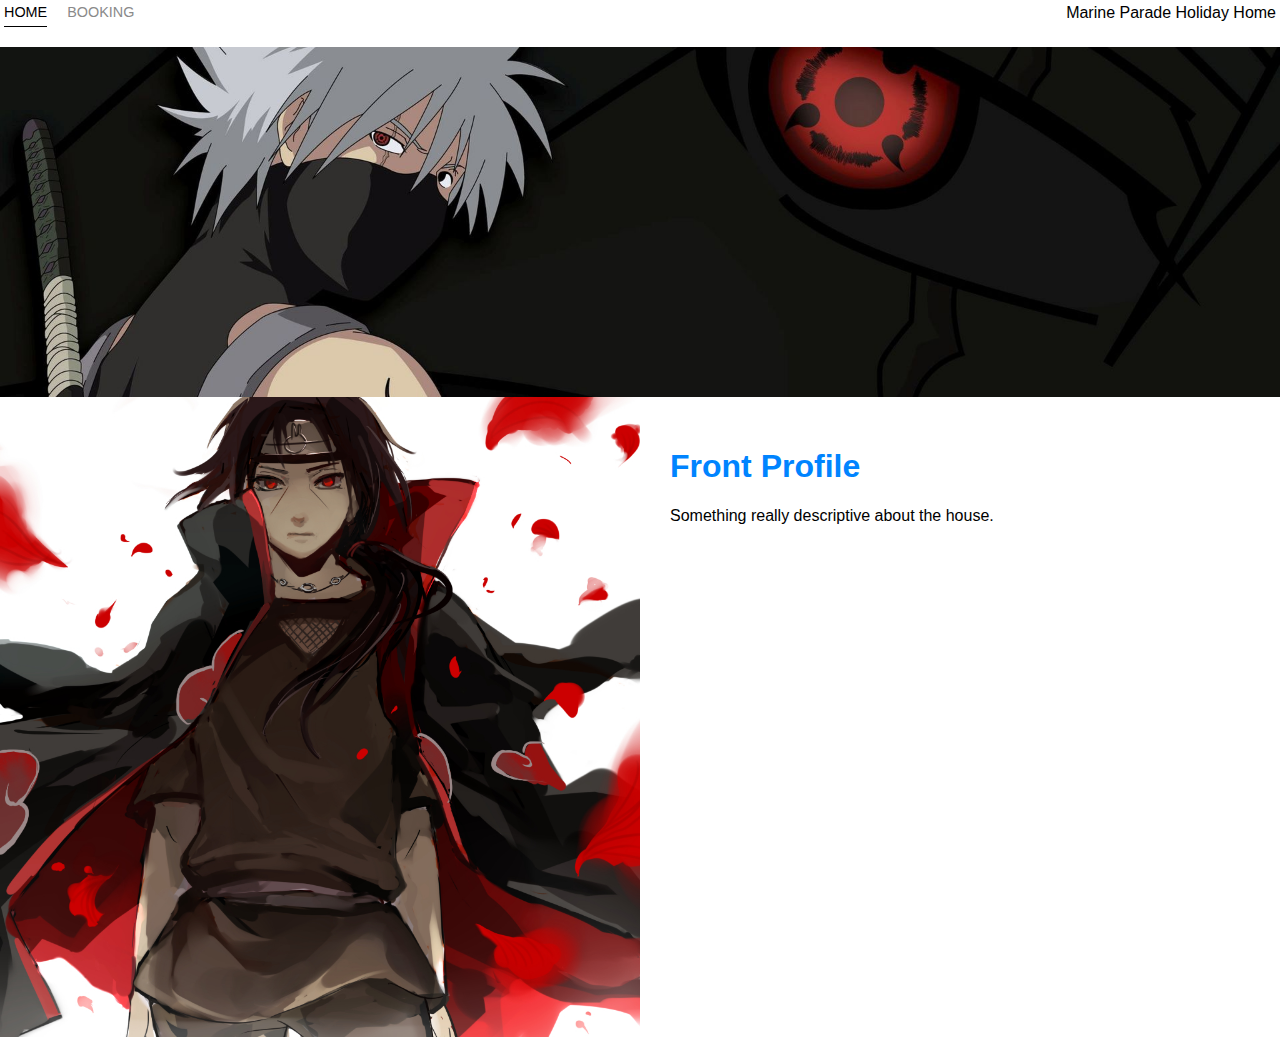
<file: index.html>
<!DOCTYPE html>
<html lang="en">
<head>
    <meta charset="UTF-8">
    <title>Marine Parade Holiday Home</title>
    <link href="https://fonts.googleapis.com/css2?family=Baloo+2:wght@600&display=swap" rel="stylesheet">
    <link rel="stylesheet" href="styles.css">
</head>
<body>
    <div class="container">
        <div class="nav-wrap">
            <div class="left-side">
                <div class="nav-link-wrap active-nav-link">
                    <a href="index.html">Home</a>
                </div>
                <div class="nav-link-wrap">
                    <a href="booking.html">Booking</a>
                </div>
            </div>
            <div class="right-side">
                <div class="brand">
                    <div>Marine Parade Holiday Home</div>
                </div>
            </div>
        
        </div>
        
        <div class="portfolio-item-wrap">
            <div class="portfolio-img-background" style="background-image:url(images/HD-Kakashi-Photo.jpg)">
            </div>    
            <div class="img-text-wrap">
                <!-- <div class="logo-wrap">
                    <img src="images\uchiha.png">
                    </div> -->

                <div class="subtitle" style>
                    Kakashi Anbu
                </div>
            
            </div>

        </div>

        <div class="content-wrap">
            <div class="two-column-wrap">
                <div class="profile-img-wrap">
                    <img src="images/itatchi3.jfif">
                </div>

                <div class="profile-content-wrap">
                    <h1>
                        Front Profile
                    </h1> 
                    <p>Something really descriptive about the house.</p>
                </div>
            </div>
        </div>

    </div
    
</body>
</html>
</file>
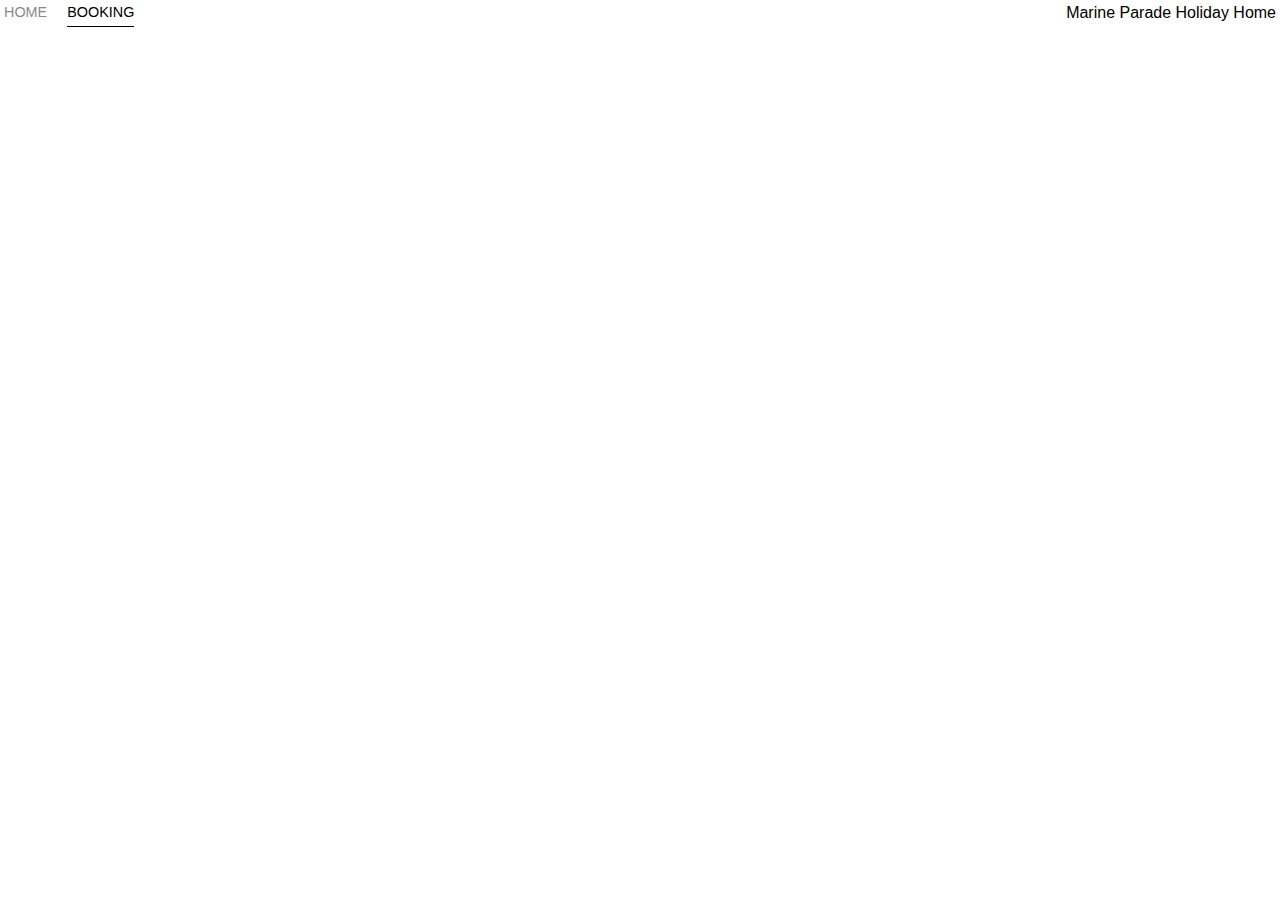
<file: booking.html>
<!DOCTYPE html>
<html lang="en">
<head>
    <meta charset="UTF-8">
    <title>Marine Parade Holiday Home</title>
    <link href="https://fonts.googleapis.com/css2?family=Baloo+2:wght@600&display=swap" rel="stylesheet">
    <link rel="stylesheet" href="styles.css">
</head>
<body>
    <div class="container">
        <div class="nav-wrap">
            <div class="left-side">
                <div class="nav-link-wrap">
                    <a href="index.html">Home</a>
                </div>
                <div class="nav-link-wrap active-nav-link">
                    <a href="booking.html">Booking</a>
                </div>
            </div>
            <div class="right-side">
                <div class="brand">
                    <div>Marine Parade Holiday Home</div>
                </div>
            </div>
        </div> 
    
</body>
</html>
</file>
<file: styles.css>
body {
    margin: 0px;
    font-family: "Baloo2", sans-serif;
}

.container {
    display: grid;
    grid-template-columns: 1fr;
}


.nav-wrap {
    display: flex;
    justify-content: space-between;
    padding: 33;
    margin: 4px;
    margin-bottom: 20px;
}

.left-side {
    display:flex;
}

.nav-wrap > .left-side > div {
    margin-right: 20px;
    font-size: 0.9em;
    text-transform: uppercase;
}

.nav-link-wrap {
    height: 22px;
    border-bottom: 1px solid transparent;
    transition: border-bottom 0.5s;
}

.nav-link-wrap a {
    color: #8a8a8a;
    text-decoration: none;
    transition: color 0.5s;
}


.nav-link-wrap:hover {
    border-bottom: 1px solid black;
}

.nav-link-wrap a:hover {
    color: black;
}

.active-nav-link {
    border-bottom: 1px solid black;
}

.active-nav-link a {
    color: black !important;
}

.two-column-wrap {
    display: grid;
    grid-template-columns: 1fr 1fr;
}

.profile-img-wrap img {
    width: 100%;
}

.profile-content-wrap {
    padding: 30px;
}

.profile-content-wrap h1 {
    color: rgb(0, 132, 255);
}

.portfolio-item-wrap {
    position: relative;
}
.portfolio-img-background {
    height: 350px;
    width: 100%;
    background-size: cover;
    background-position: center;
    background-repeat: no-repeat;
}

.img-text-wrap {
    position: absolute;
    top: 0;
    display: flex;
    flex-direction: column;
    justify-content: center;
    align-items: center;
    height: 100%;
    text-align: center;
    padding-left: 100px;
    padding-right: 100px;
}

.logo-wrap img{
    width: 50%;
    margin-bottom: 20px;

}

.img-text-wrap .subtitle {
    transition: 1s;
    font-weight: 600;
    color: transparent;
}
/* Needs to be more specific with selector */
.img-text-wrap:hover .subtitle {
    font-weight: 600;
    color: red;
}

.img-darken {
    transition: 1s;
    filter: brightness(10%);
}
</file>
